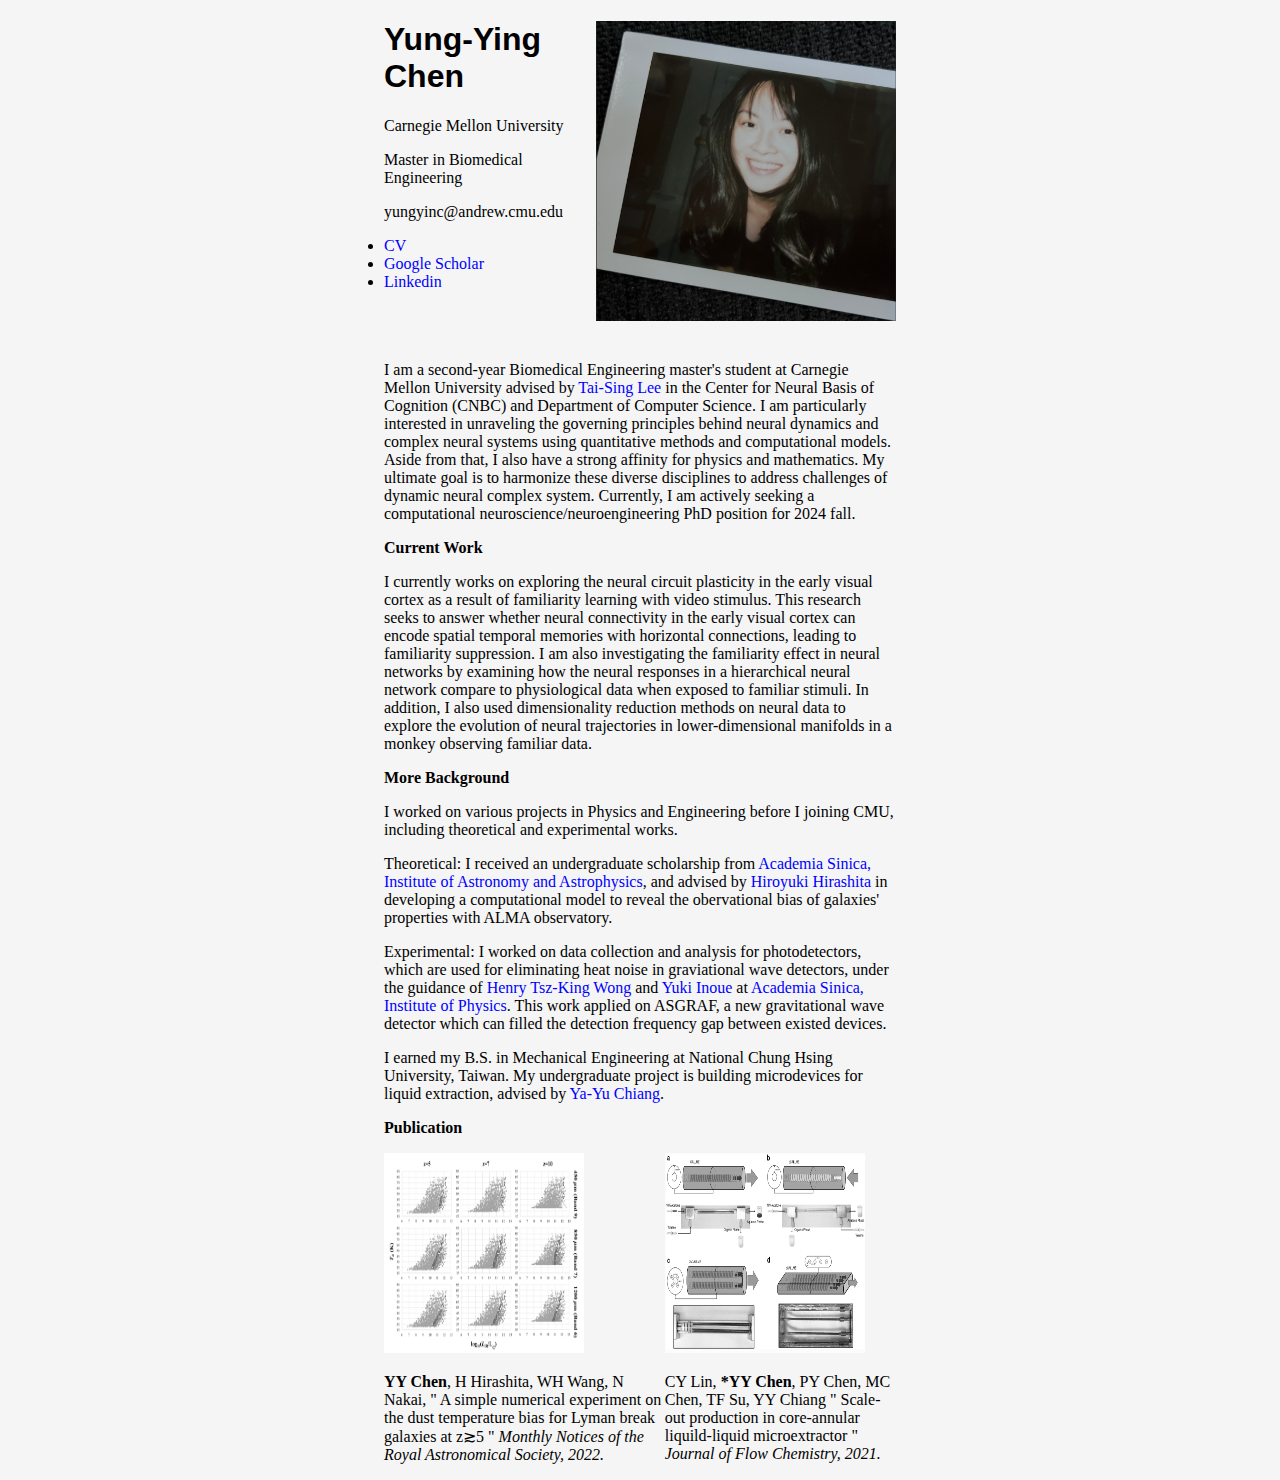
<file: index.html>
<!DOCTYPE html>
<html lang="en">
<head>
    <meta charset="UTF-8">
    <meta name="viewport" content="width=device-width, initial-scale=1.0">
    <title>YungYing Chen</title>
    <link rel="stylesheet" href = "style.css">
</head>
<body>
    <!-- <header>
        <ul>
            <li><a href = "CV/Resume__YYC_.pdf"> +CV</a></li>
            <li><a href = "https://scholar.google.com/citations?user=Y9kQv_cAAAAJ&hl=zh-TW"> +Google Scholar</a></li>
            <li><a href = "https://www.linkedin.com/in/yung-ying-chen-080b56186"> +Linkedin</a>
        </ul>
    </header> -->
    <main>
        <section class = "start">
            <img src = "image/profile_pic.png" alt = "YungYing profile pic" width="270px">
            <h1>
                Yung-Ying Chen
            </h1>
            <p>Carnegie Mellon University</p> 
            <p>Master in Biomedical Engineering</p>
            <p>yungyinc@andrew.cmu.edu</p>
            <li><a href = "CV/Resume__YYC_.pdf"> CV</a></li>
            <li><a href = "https://scholar.google.com/citations?user=Y9kQv_cAAAAJ&hl=zh-TW"> Google Scholar</a></li>
            <li><a href = "https://www.linkedin.com/in/yung-ying-chen-080b56186"> Linkedin</a>
        </section>
        <br>
        <br>
        <br>
        <section class = "intro">
            <!-- <h3>WELCOME HERE!</h3> -->
            <p>
                I am a second-year Biomedical Engineering master's student at Carnegie Mellon University advised by <a href = "https://www.cnbc.cmu.edu/~tai/"> Tai-Sing Lee </a> in the Center for Neural Basis of Cognition (CNBC) and Department of Computer Science. 
                I am particularly interested in unraveling the governing principles behind neural dynamics and complex neural systems using quantitative methods and computational models.
                Aside from that, I also have a strong affinity for physics and mathematics. My ultimate goal is to harmonize these diverse disciplines to address challenges of dynamic neural complex system. 
                Currently, I am actively seeking a computational neuroscience/neuroengineering PhD position for 2024 fall. 
            </p>    

        </section>
        <section class = "current project">
            <!-- <h3>CURRENTLY WORK ON...</h3> -->
            <p><b>Current Work</b></p>
            <p>
                I currently works on exploring the neural circuit plasticity in the early visual cortex as a result of familiarity learning with video stimulus. This research seeks to answer whether neural connectivity in the early visual cortex can encode spatial temporal memories with horizontal connections, leading to familiarity suppression.
                I am also investigating the familiarity effect in neural networks by examining how the neural responses in a hierarchical neural network compare to physiological data when exposed to familiar stimuli. 
                In addition, I also used dimensionality reduction methods on neural data to explore the evolution of neural trajectories in lower-dimensional manifolds in a monkey observing familiar data.  
            </p>
        </section>
        <section class = "history">
            <!-- <h3>MORE BACKGROUND...</h3> -->
            <p><b>More Background</b></p>

            <p>
                I worked on various projects in Physics and Engineering before I joining CMU, including theoretical and experimental works.    
            </p>
            <!-- <p>Theoretical</p> -->
            <p>
                Theoretical: I received an undergraduate scholarship from <a href = "https://www.asiaa.sinica.edu.tw/index.php"> Academia Sinica, Institute of Astronomy and Astrophysics</a>, and advised by <a href = "https://www.asiaa.sinica.edu.tw/people/cv.php?i=hirashita"> Hiroyuki Hirashita </a> in developing a computational model to reveal the obervational bias of galaxies' properties with ALMA observatory. 

            </p>
            <!-- <p>Experimental</p> -->
            <p>
                Experimental: I worked on data collection and analysis for photodetectors, which are used for eliminating heat noise in graviational wave detectors, 
                under the guidance of <a href = "https://www.phys.sinica.edu.tw/directory_en.php?directory=11&id_key=34"> Henry Tsz-King Wong</a> and <a href = "https://www.phys.sinica.edu.tw/directory_en.php?directory=11&id_key=162"> Yuki Inoue</a> at <a href="https://www.phys.sinica.edu.tw/index_en.php"> Academia Sinica, Institute of Physics</a>. 
                This work applied on ASGRAF, a new gravitational wave detector which can filled the detection frequency gap between existed devices. 
            </p>
            <p>
                I earned my B.S. in Mechanical Engineering at National Chung Hsing University, Taiwan. My undergraduate project is building microdevices for liquid extraction, advised by <a href = "http://www.me.ntu.edu.tw/main.php?site_id=1"> Ya-Yu Chiang</a>. 
            </p>

        </section>
        <!-- <h3>PUBLICATION...</h3> -->
        <p><b>Publication</b></p>
        <section class = "paper">
            <div>
                <a href="https://academic.oup.com/mnras/article/509/2/2258/6420258"><img src="image/dust_figure.png"/></a>
                <p>
                    <b>YY Chen</b>, H Hirashita, WH Wang, N Nakai, " A simple numerical experiment on the dust temperature bias for Lyman break galaxies at z≳5 "<i> Monthly Notices of the Royal Astronomical Society, 2022. </i> 
                </p>
            </div>
            <div>
                <a href="https://link.springer.com/article/10.1007/s41981-021-00153-6"><img src="image/microextractor-figure.png"/></a>
                <p>
                    CY Lin, <b>*YY Chen</b>, PY Chen, MC Chen, TF Su, YY Chiang " Scale-out production in core-annular liquild-liquid microextractor "<i> Journal of Flow Chemistry, 2021.</i>
                </p>
            </div>
        </section>
    </main>
    <!-- <footer>
        <p>Copyright © 2023 YungYing Chen All Rights Reserved.</p>
    </footer> -->

</body>
</html>
</file>
<file: style.css>
body{
    background-color: whitesmoke;
    position:relative;
    width:800px;
    margin-left:25px;
    margin-top:50px;
    width: 40%;
    margin: 0 auto;
}
body a{
    color:blue;
    text-decoration:none;
    font-size: medium;

}
body a:hover{
    text-decoration: underline;
}
header{
    background-color:whitesmoke;
    height: 50px;
    width: 100%;
    position:relative
}

header ul{
    position:absolute;
    right: 0.1vw;
    top:0;
    line-height: 25px;
}
header li{
    display:inline;
    margin-right:1vw;
}

main h1{
    color:black;
    font-size: xx-large;
    font-family:Impact, Haettenschweiler, 'Arial Narrow Bold', sans-serif;
    font-weight:bolder;
}
.start img{
    width: 300px;
    height: 300px;
    float:right;
}

.start{
    background-color:whitesmoke;

}
body b{
    /* font-weight:bolder; */
    color:black;
    font-size: medium;
}
.paper img{
    -webkit-filter: grayscale(80);
    width: 200px;
    height: 200px;
}
a:hover img{
    -webkit-filter: grayscale(0);
}
.paper{
    display:inline-flex;
}

footer{
    background-color: bisque;
    font-size:xx-small;
}
</file>
